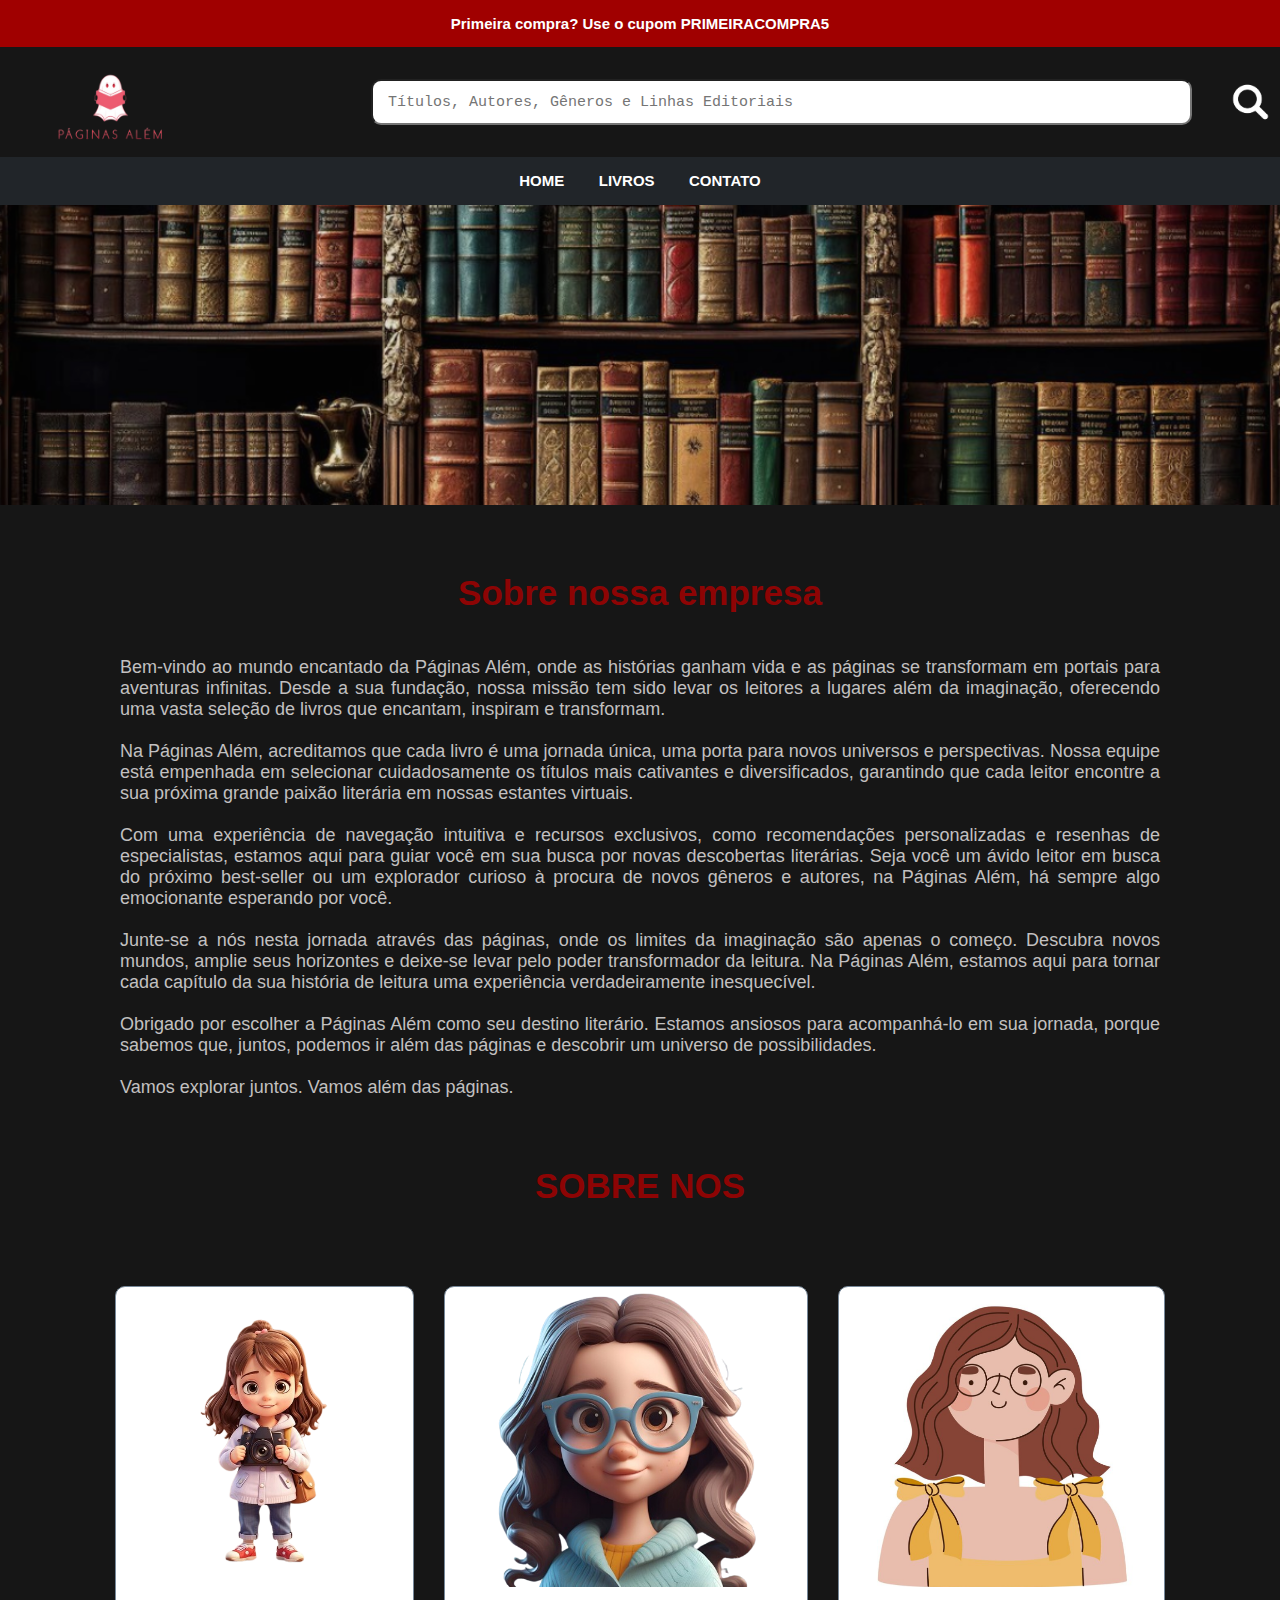
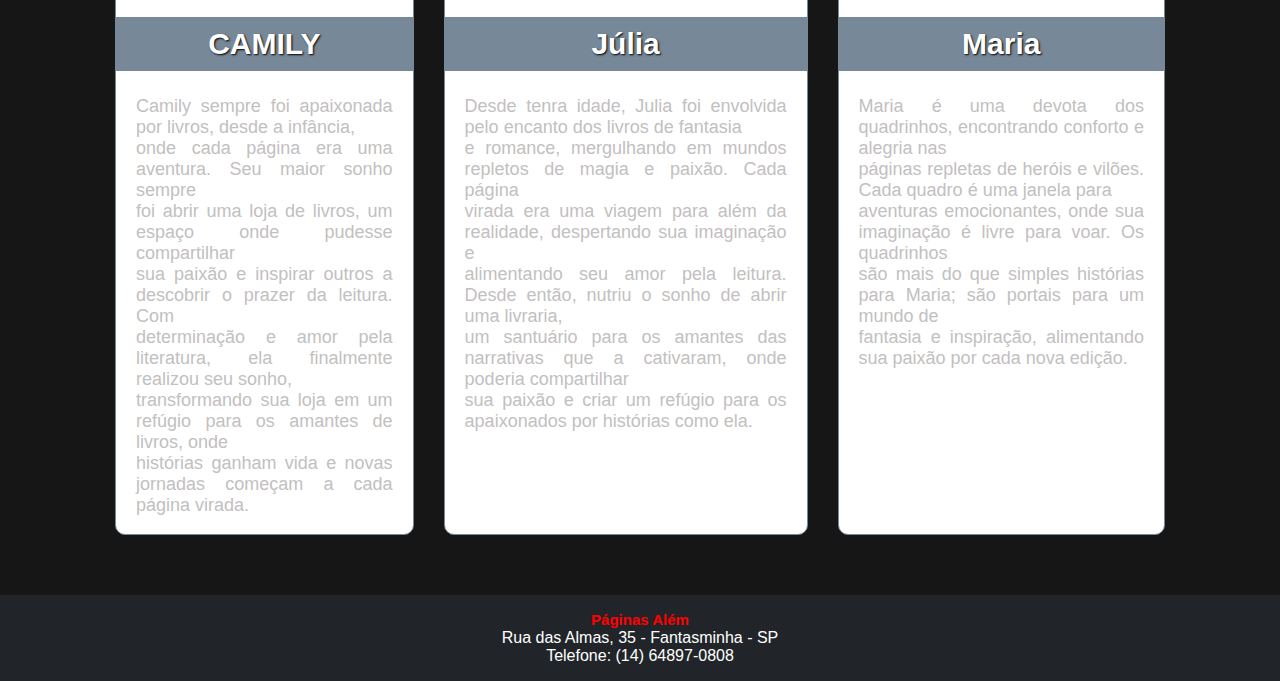
<file: index.html>
<!DOCTYPE html>
<html lang="pt-br">

<head>
    <meta charset="UTF-8">
    <meta name="viewport" content="width=device-width, initial-scale=1.0">
    <title>Páginas Além</title>
    <link href="css/estilos.css" type="text/css" rel="stylesheet" />
    <link href="img/logotipo.png" type="image\png" rel="icon" />
</head>
<footer id="rodape-cima">Primeira compra? Use o cupom PRIMEIRACOMPRA5</footer>

<body>
    <!--Cabeçalho do site-->
    <header>
        <a href="index.html">
            <img id="logo" src="img/logotipo.png" alt="Logotipo Páginas Além" />
        </a>
        <form id="frm-cabecalho" action="#">
            <input id="pesquisa" type="text" placeholder="Títulos, Autores, Gêneros e Linhas Editoriais" />
        </form>
        <img id="lupa" src="img/lupa.png" alt="Imagem de uma lupa" />

    </header>
    <!--imagem da home-->
    <footer>
        <nav>
            <a href="index.html">HOME</a>
            <a href="livros.html">LIVROS</a>
            <a href="contato.html">CONTATO</a>
        </nav>
    </footer>
    <div id="imagem-home">

    </div>

    <!--Miolo do site-->
    <div id="container">
        <h1>Sobre nossa empresa </h1>
        <p>
            Bem-vindo ao mundo encantado da Páginas Além, onde as histórias ganham vida e as páginas se transformam
            em portais para aventuras infinitas. Desde a sua fundação, nossa missão tem sido levar os leitores a lugares
            além da imaginação, oferecendo uma vasta seleção de livros que encantam, inspiram e transformam. <br><br>

            Na Páginas Além, acreditamos que cada livro é uma jornada única, uma porta para novos universos e
            perspectivas.
            Nossa equipe está empenhada em selecionar cuidadosamente os títulos mais cativantes e diversificados,
            garantindo
            que cada leitor encontre a sua próxima grande paixão literária em nossas estantes virtuais.<br><br>

            Com uma experiência de navegação intuitiva e recursos exclusivos, como recomendações personalizadas e
            resenhas de
            especialistas, estamos aqui para guiar você em sua busca por novas descobertas literárias. Seja você um
            ávido leitor
            em busca do próximo best-seller ou um explorador curioso à procura de novos gêneros e autores, na Páginas
            Além, há
            sempre algo emocionante esperando por você. <br><br>

            Junte-se a nós nesta jornada através das páginas, onde os limites da imaginação são apenas o começo.
            Descubra novos
            mundos, amplie seus horizontes e deixe-se levar pelo poder transformador da leitura. Na Páginas Além,
            estamos aqui
            para tornar cada capítulo da sua história de leitura uma experiência verdadeiramente inesquecível.<br><br>

            Obrigado por escolher a Páginas Além como seu destino literário. Estamos ansiosos para acompanhá-lo em sua
            jornada,
            porque sabemos que, juntos, podemos ir além das páginas e descobrir um universo de possibilidades.<br><br>

            Vamos explorar juntos. Vamos além das páginas.
        </p>
        <h1>SOBRE NOS</h1>
        <div id="destaques-serviços">
            <!--Box serviços-->
            <div class="box-servico">
                <img src="img/crianca-bonita-segurando-uma-camera-ilustracao-de-personagem-de-desenho-animado-desenhada-a-mao_979495-19589-removebg-preview (1).png" alt="Consultoria Financeira">
                <h2>CAMILY</h2>
                <p>

                    Camily sempre foi apaixonada por livros, desde a infância,<br>
                    onde cada página era uma aventura. Seu maior sonho sempre <br>
                    foi abrir uma loja de livros, um espaço onde pudesse compartilhar<br>
                    sua paixão e inspirar outros a descobrir o prazer da leitura. Com<br>
                    determinação e amor pela literatura, ela finalmente realizou seu sonho, <br>
                    transformando sua loja em um refúgio para os amantes de livros, onde<br>
                    histórias ganham vida e novas jornadas começam a cada página virada.<br>
                </p>

            </div>
            <!--Box serviços fim-->
            <!--Box serviços-->
            <div class="box-servico">
                <img src="img/ilustracao-3d-de-uma-garota-de-desenho-animado-bonita-em-uma-jaqueta-azul-e-oculos_1142-41044-removebg-preview.png" alt="Consultoria processos">
                <h2>Júlia</h2>
                <p>
                    Desde tenra idade, Julia foi envolvida pelo encanto dos livros de fantasia<br>
                    e romance, mergulhando em mundos repletos de magia e paixão. Cada página<br>
                    virada era uma viagem para além da realidade, despertando sua imaginação e <br>
                    alimentando seu amor pela leitura. Desde então, nutriu o sonho de abrir uma livraria,<br>
                    um santuário para os amantes das narrativas que a cativaram, onde poderia compartilhar<br>
                    sua paixão e criar um refúgio para os apaixonados por histórias como ela.<br>
                </p>

            </div>
            <!--Box serviços fim-->
            <!--Box serviços-->
            <div class="box-servico">
                <img src="img/maria e.png" alt="Consultoria crm">
                <h2>Maria</h2>
                <p>
                    Maria é uma devota dos quadrinhos, encontrando conforto e alegria nas <br>
                    páginas repletas de heróis e vilões. Cada quadro é uma janela para <br>
                    aventuras emocionantes, onde sua imaginação é livre para voar. Os quadrinhos <br>
                    são mais do que simples histórias para Maria; são portais para um mundo de <br>
                    fantasia e inspiração, alimentando sua paixão por cada nova edição.<br>
                </p>

            </div>
            <!--Box serviços fim-->
        </div>
    </div>

    <!--rodape do site-->
    <footer>
        <p>
            <span>Páginas Além</span> <br />
            Rua das Almas, 35 - Fantasminha - SP <br />
            Telefone: (14) 64897-0808
        </p>
    </footer>
</body>

</html>
</file>
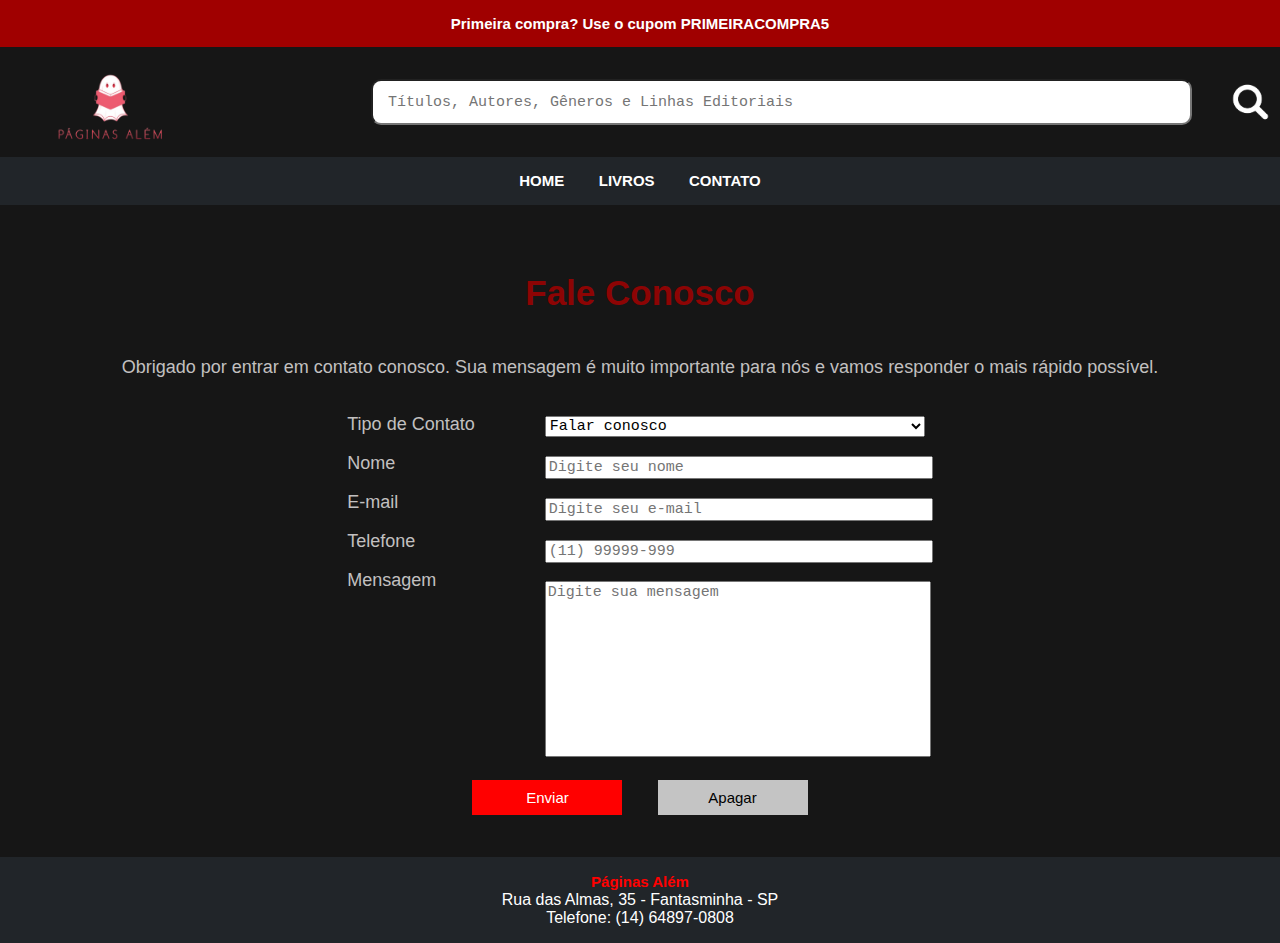
<file: contato.html>
<!DOCTYPE html>
<html lang="pt-br">

<head>
    <meta charset="UTF-8">
    <meta name="viewport" content="width=device-width, initial-scale=1.0">
    <title>Páginas Além</title>
    <link href="css/estilos.css" type="text/css" rel="stylesheet" />
    <link href="img/logotipo.png" type="image\png" rel="icon" />
</head>
<footer id="rodape-cima">Primeira compra? Use o cupom PRIMEIRACOMPRA5</footer>

<body>
    <!--Cabeçalho do site-->
    <header>
        <a href="index.html">
            <img id="logo" src="img/logotipo.png" alt="Logotipo Páginas Além" />
        </a>
        <form id="frm-cabecalho" action="#">
            <input id="pesquisa" type="text" placeholder="Títulos, Autores, Gêneros e Linhas Editoriais" />
        </form>
        <img id="lupa" src="img/lupa.png" alt="Imagem de uma lupa" />

    </header>
    <!--imagem da home-->
    <footer>
        <nav>
            <a href="index.html">HOME</a>
            <a href="livros.html">LIVROS</a>
            <a href="contato.html">CONTATO</a>
        </nav>
    </footer>
    

    </div>

    <!--Miolo do site-->
    <div id="container">
        <h1>Fale Conosco</h1>
        <p>
            Obrigado por entrar em contato conosco. Sua mensagem é
            muito importante para nós e vamos responder o mais
            rápido possível.
        </p>

        <form action="#">
            <div id="frm-container">
                <div id="frm-labels">
                    <p><label for="tipo-contato">Tipo de Contato</label></p>
                    <p><label for="frm-nome">Nome</label></p>
                    <p><label for="frm-email">E-mail</label></p>
                    <p><label for="frm-fone">Telefone</label></p>
                    <p><label for="frm-mensagem">Mensagem</label></p>
                </div>
                <div id="frm-fields">
                    <p>
                        <select name="tipo-contato">
                           
                            <option value="pedidos">Falar conosco</option>
                            <option value="feedback">Críticas e sugestões</option>
                            <option value="orcamento">Duvida</option>
                            <option value="outros">Outros</option> 
                        </select>
                    </p>
                    <p>
                        <input name="frm-nome" type="text" placeholder="Digite seu nome" required>
                    </p>
                    <p>
                        <input name="frm-nome" type="e-mail" placeholder="Digite seu e-mail" required>
                    </p>
                    <p>
                        <input name="frm-fone" type="tel" placeholder="(11) 99999-999" required>
                    </p>
                    <p>
                        <textarea name="frm-mensagem" rows="10" placeholder="Digite sua mensagem"></textarea>
                    </p>
                </div>
            </div>
            <div id="frm-buttons">
                <button id="btn-enviar" type="submit" formaction="#" >Enviar</button>
                <button id="btn-apagar" type="reset" >Apagar</button>
            </div>
        </form>
    </div>

    <br> <br>
    
    <!--rodape do site-->
    <footer>
        <p>
            <span>Páginas Além</span> <br />
            Rua das Almas, 35 - Fantasminha - SP <br />
            Telefone: (14) 64897-0808
        </p>
    </footer>
</body>

</html>
</file>
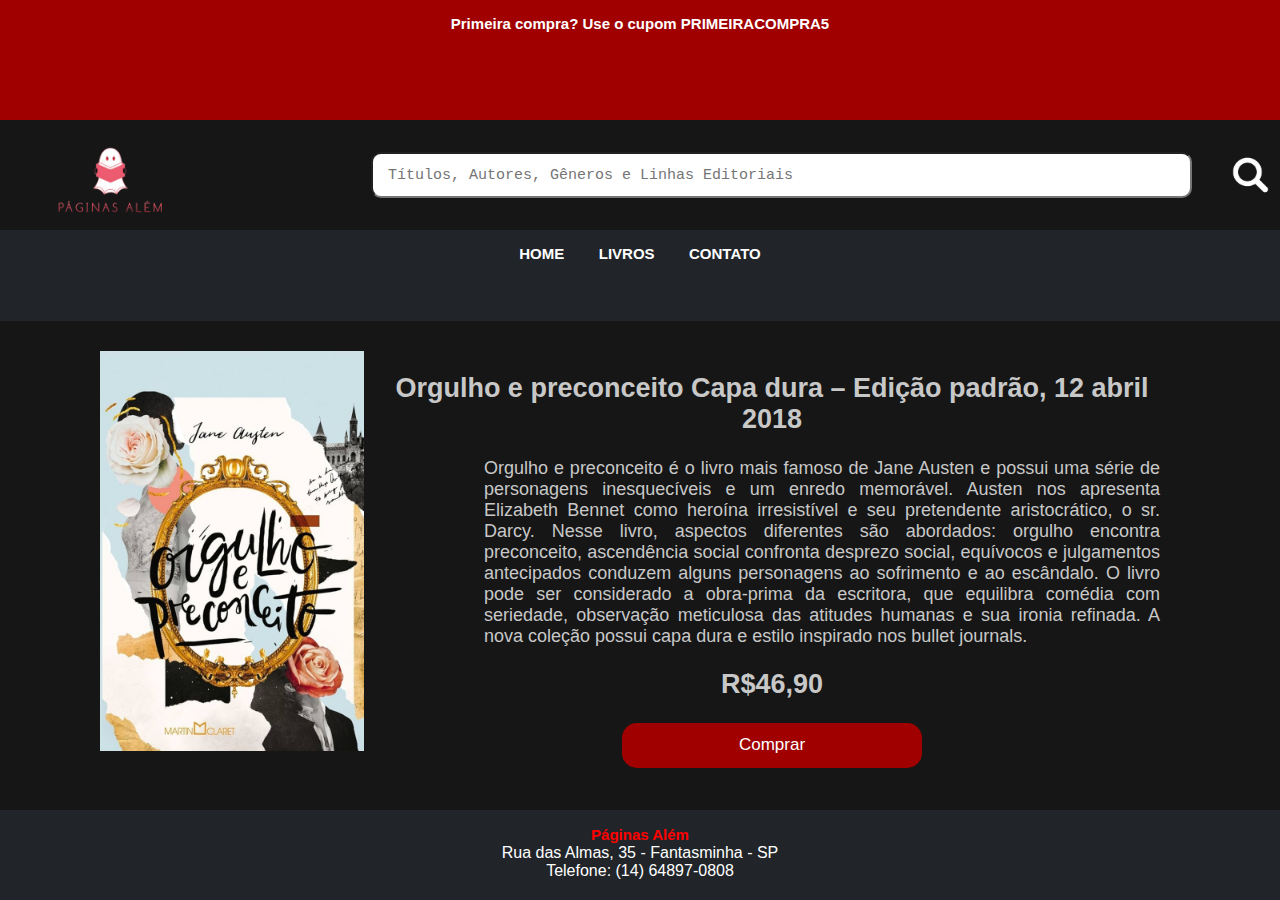
<file: livro1.html>
<!DOCTYPE html>
<html lang="pt-br">

<head>
    <meta charset="UTF-8">
    <meta name="viewport" content="width=device-width, initial-scale=1.0">
    <title>Páginas Além - Orgulho e preconceito</title>
    <link href="css/estilos.css" type="text/css" rel="stylesheet" />
    <link href="img/logotipo.png" type="image\png" rel="icon" />
</head>
<footer id="rodape-cima">Primeira compra? Use o cupom PRIMEIRACOMPRA5</footer>

<body>
    <!--Cabeçalho do site-->
    <header>
        <a href="index.html">
            <img id="logo" src="img/logotipo.png" alt="Logotipo Páginas Além" />
        </a>
        <form id="frm-cabecalho" action="#">
            <input id="pesquisa" type="text" placeholder="Títulos, Autores, Gêneros e Linhas Editoriais" />
        </form>
        <img id="lupa" src="img/lupa.png" alt="Imagem de uma lupa" />

    </header>
    <!--imagem da home-->
    <footer>
        <nav>
            <a href="index.html">HOME</a>
            <a href="livros.html">LIVROS</a>
            <a href="contato.html">CONTATO</a>
        </nav>
    </footer>


    <!--Miolo do site-->
    <div id="container-camily">
            <div id="conteudo-empresa">
                <img id="img-empresa" src="img/livro-caily.jpg" alt="imagem epresa" />
                <div>
                    <h2> Orgulho e preconceito Capa dura – Edição padrão, 12 abril 2018 </h2>
                    <p id="paragrafo">
                        Orgulho e preconceito é o livro mais famoso de Jane Austen e possui uma série de personagens
                        inesquecíveis e um enredo memorável. Austen nos apresenta Elizabeth Bennet como heroína
                        irresistível e seu pretendente aristocrático, o sr. Darcy. Nesse livro, aspectos diferentes são
                        abordados: orgulho encontra preconceito, ascendência social confronta desprezo social, equívocos
                        e julgamentos antecipados conduzem alguns personagens ao sofrimento e ao escândalo. O livro pode
                        ser considerado a obra-prima da escritora, que equilibra comédia com seriedade, observação
                        meticulosa das atitudes humanas e sua ironia refinada. A nova coleção possui capa dura e estilo
                        inspirado nos bullet journals.
                    </p>
                    <h2>R$46,90</h2>
                    
                        <a href="#"><button id="botao-ca">Comprar</button></a>
                </div>
            </div>


    </div>
   
    <br>
    <br>
    <!--rodape do site-->
    <footer>
        <p>
            <span>Páginas Além</span> <br />
            Rua das Almas, 35 - Fantasminha - SP <br />
            Telefone: (14) 64897-0808
        </p>
    </footer>
</body>

</html>
</file>
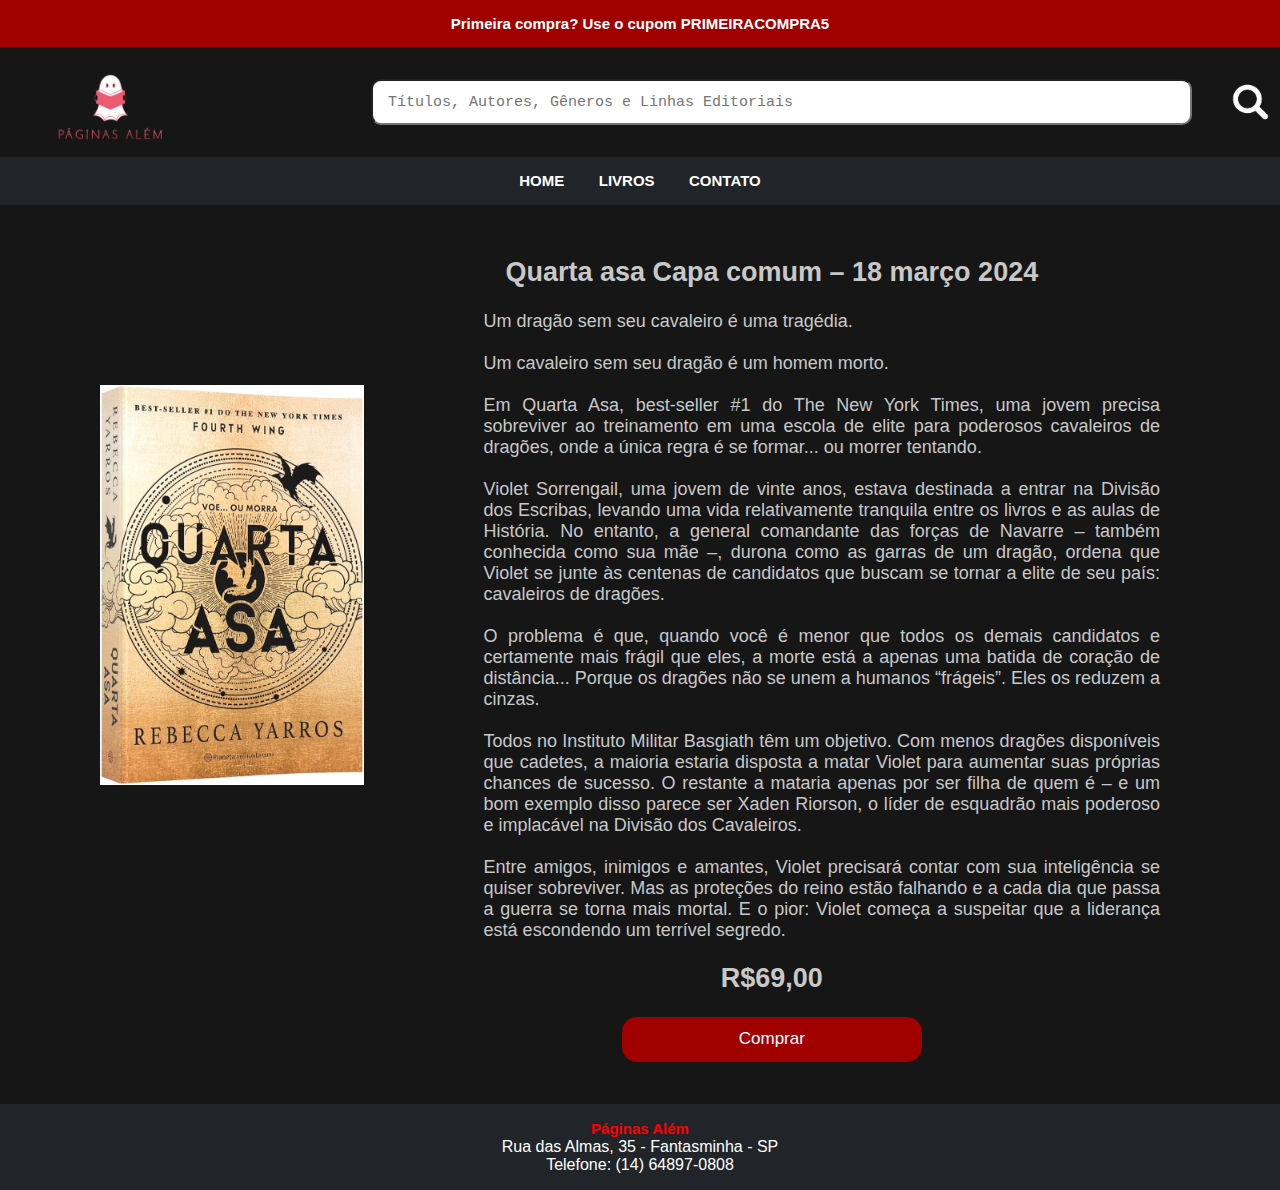
<file: livro2.html>
<!DOCTYPE html>
<html lang="pt-br">

<head>
    <meta charset="UTF-8">
    <meta name="viewport" content="width=device-width, initial-scale=1.0">
    <title>Páginas Além - Quarta asa</title>
    <link href="css/estilos.css" type="text/css" rel="stylesheet" />
    <link href="img/logotipo.png" type="image\png" rel="icon" />
</head>
<footer id="rodape-cima">Primeira compra? Use o cupom PRIMEIRACOMPRA5</footer>

<body>
    <!--Cabeçalho do site-->
    <header>
        <a href="index.html">
            <img id="logo" src="img/logotipo.png" alt="Logotipo Páginas Além" />
        </a>
        <form id="frm-cabecalho" action="#">
            <input id="pesquisa" type="text" placeholder="Títulos, Autores, Gêneros e Linhas Editoriais" />
        </form>
        <img id="lupa" src="img/lupa.png" alt="Imagem de uma lupa" />

    </header>
    <!--imagem da home-->
    <footer>
        <nav>
            <a href="index.html">HOME</a>
            <a href="livros.html">LIVROS</a>
            <a href="contato.html">CONTATO</a>
        </nav>
    </footer>


    <!--Miolo do site-->
    <div id="container-julia">
        <div id="conteudo-empresa">
            

            <img id="img-empresa-ju" src="img/livro-julia.jpg" alt="imagem epresa" />
            <div>
                <h2> Quarta asa Capa comum – 18 março 2024 </h2>
                <p id="paragrafo">
                    Um dragão sem seu cavaleiro é uma tragédia.<br><br>

                    Um cavaleiro sem seu dragão é um homem morto.<br><br>

                    Em Quarta Asa, best-seller #1 do The New York Times, uma jovem precisa sobreviver ao treinamento em
                    uma escola de elite para poderosos cavaleiros de dragões, onde a única regra é se formar... ou
                    morrer tentando.<br><br>

                    Violet Sorrengail, uma jovem de vinte anos, estava destinada a entrar na Divisão dos Escribas,
                    levando uma vida relativamente tranquila entre os livros e as aulas de História. No entanto, a
                    general comandante das forças de Navarre – também conhecida como sua mãe –, durona como as garras de
                    um dragão, ordena que Violet se junte às centenas de candidatos que buscam se tornar a elite de seu
                    país: cavaleiros de dragões.<br><br>

                    O problema é que, quando você é menor que todos os demais candidatos e certamente mais frágil que
                    eles, a morte está a apenas uma batida de coração de distância... Porque os dragões não se unem a
                    humanos “frágeis”. Eles os reduzem a cinzas.<br><br>

                    Todos no Instituto Militar Basgiath têm um objetivo. Com menos dragões disponíveis que cadetes, a
                    maioria estaria disposta a matar Violet para aumentar suas próprias chances de sucesso. O restante a
                    mataria apenas por ser filha de quem é – e um bom exemplo disso parece ser Xaden Riorson, o líder de
                    esquadrão mais poderoso e implacável na Divisão dos Cavaleiros.
                    <br><br>

                    Entre amigos, inimigos e amantes, Violet precisará contar com sua inteligência se quiser sobreviver.
                    Mas as proteções do reino estão falhando e a cada dia que passa a guerra se torna mais mortal. E o
                    pior: Violet começa a suspeitar que a liderança está escondendo um terrível segredo.<br>

                </p>
                <h2>R$69,00</h2>

                <a href="#"><button id="botao-ca">Comprar</button></a>
            </div>
        </div>


    </div>

    <br>
    <br>
    <!--rodape do site-->
    <footer>
        <p>
            <span>Páginas Além</span> <br />
            Rua das Almas, 35 - Fantasminha - SP <br />
            Telefone: (14) 64897-0808
        </p>
    </footer>
</body>

</html>
</file>
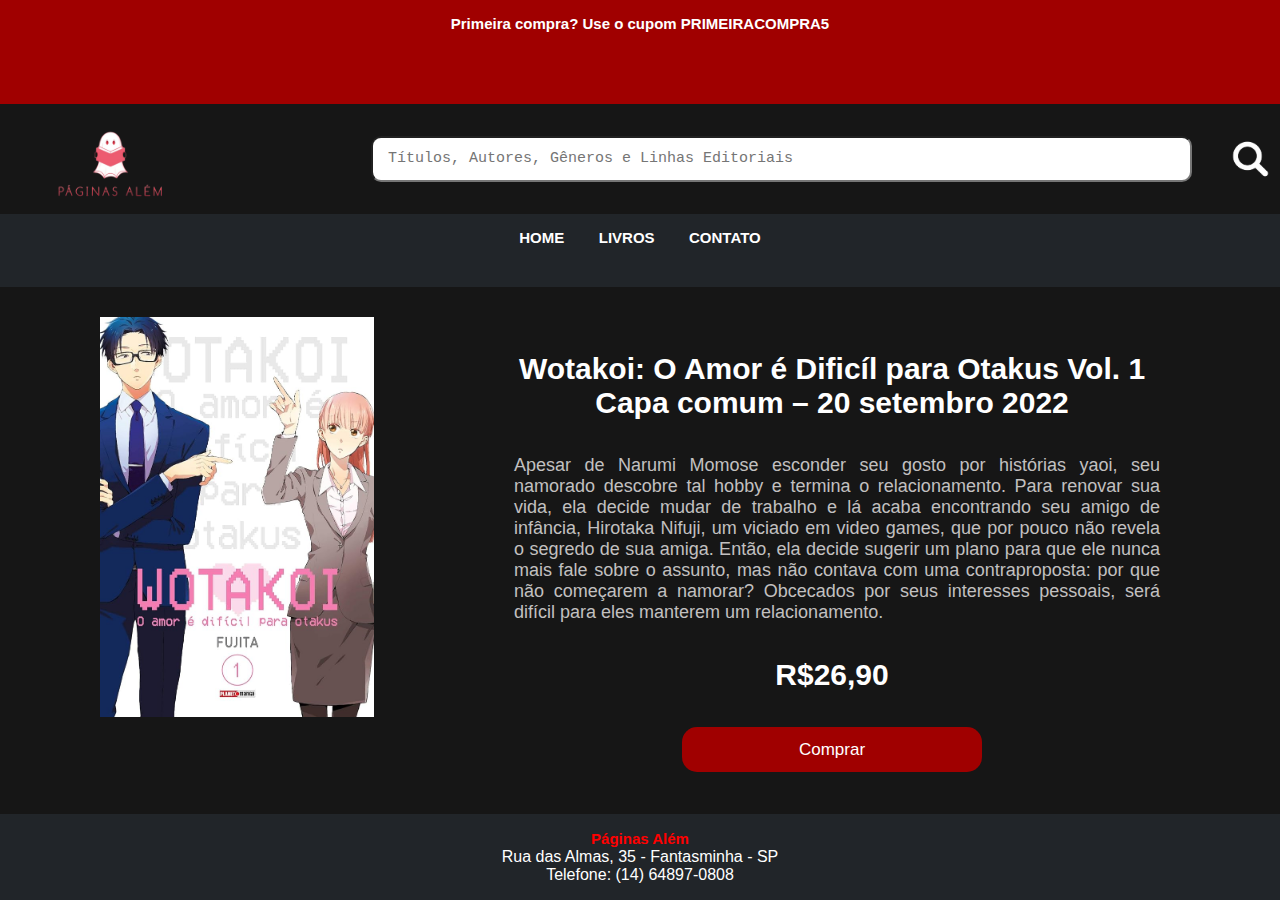
<file: livro3.html>
<!DOCTYPE html>
<html lang="pt-br">

<head>
    <meta charset="UTF-8">
    <meta name="viewport" content="width=device-width, initial-scale=1.0">
    <title>Páginas Além - Orgulho e Preconceito</title>
    <link href="css/estilos.css" type="text/css" rel="stylesheet" />
    <link href="img/logotipo.png" type="image\png" rel="icon" />
</head>
<footer id="rodape-cima">Primeira compra? Use o cupom PRIMEIRACOMPRA5</footer>

<body>
    <!--Cabeçalho do site-->
    <header>
        <a href="index.html">
            <img id="logo" src="img/logotipo.png" alt="Logotipo Páginas Além" />
        </a>
        <form id="frm-cabecalho" action="#">
            <input id="pesquisa" type="text" placeholder="Títulos, Autores, Gêneros e Linhas Editoriais" />
        </form>
        <img id="lupa" src="img/lupa.png" alt="Imagem de uma lupa" />

    </header>
    <!--imagem da home-->
    <footer>
        <nav>
            <a href="index.html">HOME</a>
            <a href="livros.html">LIVROS</a>
            <a href="contato.html">CONTATO</a>
        </nav>
    </footer>


    <!--Miolo do site-->
    <div id="container">

        <div id="container-ca">
            <div id="conteudo-empresa">
                <img id="img-empresa" src="img/livro-mari.jpg" alt="imagem epresa" />
                <div id="paragrafo">
                    <h2> Wotakoi: O Amor é Dificíl para Otakus Vol. 1 Capa comum – 20 setembro 2022 </h2>
                    <p>
                        Apesar de Narumi Momose esconder seu gosto por histórias yaoi, seu namorado descobre tal hobby e
                        termina o relacionamento. Para renovar sua vida, ela decide mudar de trabalho e lá acaba
                        encontrando seu amigo de infância, Hirotaka Nifuji, um viciado em video games, que por pouco não
                        revela o segredo de sua amiga. Então, ela decide sugerir um plano para que ele nunca mais fale
                        sobre o assunto, mas não contava com uma contraproposta: por que não começarem a namorar?
                        Obcecados por seus interesses pessoais, será difícil para eles manterem um relacionamento.
                    </p>
                    <h2>R$26,90</h2>
                    <button id="botao-ca">Comprar</button>


                </div>
            </div>
        </div>

    </div>
    <br>
    <br>
    <!--rodape do site-->
    <footer>
        <p>
            <span>Páginas Além</span> <br />
            Rua das Almas, 35 - Fantasminha - SP <br />
            Telefone: (14) 64897-0808
        </p>
    </footer>
</body>

</html>
</file>
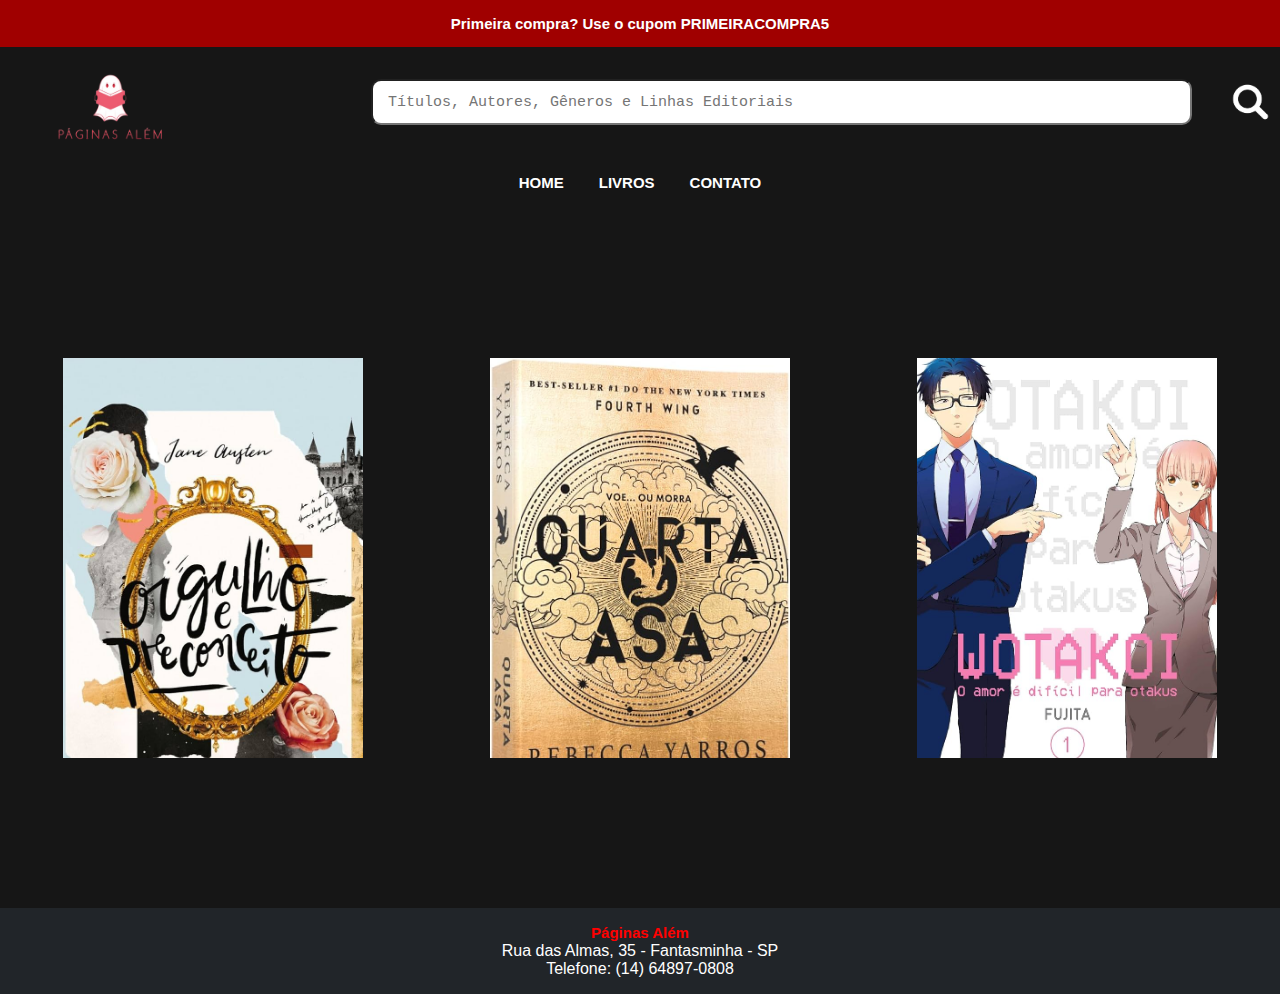
<file: livros.html>
<!DOCTYPE html>
<html lang="pt-br">

<head>
    <meta charset="UTF-8">
    <meta name="viewport" content="width=device-width, initial-scale=1.0">
    <title>Páginas Além - Livros</title>
    <link href="css/estilos.css" type="text/css" rel="stylesheet" />
    <link href="img/logotipo.png" type="image\png" rel="icon" />
</head>
<footer id="rodape-cima">Primeira compra? Use o cupom PRIMEIRACOMPRA5</footer>

<body>
    <!--Cabeçalho do site-->
    <header>
        <a href="index.html">
            <img id="logo" src="img/logotipo.png" alt="Logotipo Páginas Além" />
        </a>
        <form id="frm-cabecalho" action="#">
            <input id="pesquisa" type="text" placeholder="Títulos, Autores, Gêneros e Linhas Editoriais" />
        </form>
        <img id="lupa" src="img/lupa.png" alt="Imagem de uma lupa" />

    </header>
    <!--imagem da home-->
    <nav>
        <a href="index.html">HOME</a>
        <a href="livros.html">LIVROS</a>
        <a href="contato.html">CONTATO</a>
    </nav>
    <div id="container2">
         <div class="produto">
        <div class="dados">
            <h3>Orgulho e Preconceito</h3>
            <h4 class="riscado">De R$ 79,90</h4>
            <h4>Por R$46,00</h4>
            <a href="livro1.html"><button class="botao-1">Ver Detalhes</button></a> 
        </div>
    </div>
    <div class="produto1">
        <div class="dados">
            <h3>Quarta Asa</h3>
            <h4 class="riscado">De R$ 99,90</h4>
            <h4>Por R$ 69,00</h4>
            <a href="livro2.html"><button class="botao-1">Ver Detalhes</button></a> 
        </div>
    </div>
    <div class="produto2">
        <div class="dados">
            <h3>Wotakoi: O Amor é Difícil para Otakus</h3>
            <h4 class="riscado">De R$ 29,90</h4>
            <h4>Por R$26,90</h4>
            <a href="livro3.html"><button class="botao-1">Ver Detalhes</button></a> 
        </div>
    </div>
    </div>
   

    <!--rodape do site-->
    <footer>
        <p>
            <span>Páginas Além</span> <br />
            Rua das Almas, 35 - Fantasminha - SP <br />
            Telefone: (14) 64897-0808
        </p>
    </footer>
</body>

</html>
</file>
<file: css/estilos.css>
body {
    border: 0px;
    margin: 0px;
    padding: 0px;
    font-family: 'Segoe UI', Tahoma, Geneva, Verdana, sans-serif;
    font-size: 18px;
   background-color: #161616;
    display: flex;
    flex-direction: column;
    height: 100vh;
}

@font-face {
    font-family: 'Arkitech Medium';
    src: url(../fonts/Arkitech\ Medium.ttf) format('truetype');
}

footer {
    margin-top: auto;
}

header {
    background-color: #161616;
    width: 100%;
    height: 110px;
    display: flex;
}

#logo {
    height: 80px;
    padding: 15px 30px;
}

nav {
    text-align: center;
    padding: 15px 5px;
}


nav a {
    text-decoration: none;
    color: #ffffff;
    font-size: 15px;
    padding: 15px;
   font-family: 'Segoe UI', Tahoma, Geneva, Verdana, sans-serif;
   font-weight: bold;
  
}


nav a:hover {
    color: red;
}

#imagem-home {
    width: 100%;
    height: 500px;
    background-image: url(../img/Captura\ de\ tela\ 2024-05-15\ 151711.png);
    background-size: cover;
    opacity: 0.9;
    padding: 150px 0px;
    display: flex;
    flex-direction: column;
    justify-content: center;
    align-items: center;
}

#soliciatar-orcamento:hover {
    background-color: #ffde59;
    color: #e8671f;
}

footer {
    margin-top: auto;
    width: 100%;
    height: 100px;
    background-color: #212529;
    color: white;
    font-size: 16px;
    text-align: center;
}

footer span {
    font-family: 'Segoe UI', Tahoma, Geneva, Verdana, sans-serif;
    font-size: 15px;
    color:  rgb(255, 0, 0);
    font-weight: bold;
}

#container {
    padding: 0px 100px;
    text-align: center;
    max-width: 1900px;
    margin: 0px auto;
}
#container h1 {
    color: rgb(141, 4, 4);
    font-family: 'Segoe UI', Tahoma, Geneva, Verdana, sans-serif;
    font-weight: bold;
    font-size: 35px;

}

#container p {
    color:rgb(194, 192, 192);
    text-align: justify;
}

h1 {
    font-family: 'Arkitech Medium';
    font-size: 26px;
    padding: 45px 0px 20px 0px;
}


.box-servico {
    background-color: white;
    border: 1px solid lightslategray;
    border-radius: 10px;
    margin: 0px 15px;
}

#destaques-serviços {
    display: flex;
    justify-content: space-between;
    margin: 60px 0px;
}

.box-servico img {
    height: 300px;
}

.box-servico h2,
p,
a {
    padding: 0px 20px;
}

.box-servico h2 {
    background-color: lightslategray;
    font-size: 25px;
    color: white;
    padding: 15px 20px;
    text-shadow: 1px 1px 2px black;
}

.box-servico a {
    text-decoration: none;
    font-weight: bold;
    color: lightslategray;
}

.box-servico:hover a {
    color: #e8671f;
}

.box-servico:hover h2 {
    background-color: rgb(160, 0, 0) ;
}

#rodape-cima {
    background-color: rgb(160, 0, 0);
    font-size: 15px;
    font-weight: bold;
    padding: 15px 0px;
}

#frm-cabecalho {
    align-self: center;
    padding-left: 150px;
}

#pesquisa {
    border-radius: 10px;
    height: 40px;
    width: 800px;
    padding-left: 15px;
}

#lupa {
    height: 40px;
    align-self: center;
    padding-left: 30px;
}

#imagem-livro {
    width: 100%;
    height: 500px;
    background-image: url(../img/livros.png);
    background-size: cover;
    opacity: 0.9;
    padding: 150px 0px;
    display: flex;
    flex-direction: column;
    justify-content: center;
    align-items: center;

}

#livros {
    text-align: center;
}


#destaques-serviços {
    display: flex;
    justify-content: space-between;
    margin: 60px 0px;
}




#frm-container {
    display: flex;
    justify-content: center;
    color: black;
}

#frm-labels {
    padding-right: 15px;
    text-align: right;
}

#frm-fields {
    padding-left: 15px;
    text-align: left;
}

#frm-container select,
input,
textarea {
    width: 380px;
    font-family: 'Courier New', Courier, monospace;
    font-size: 15px;
}

textarea {
    resize: none;
}

button {
    width: 150px;
    height: 35px;
    font-size: 15px;
    margin: 0px 15px;
    border: 0px;
}

#btn-enviar {
    background-color: #ff0000;
    color: white;
}

#btn-apagar {
    background-color: #c4c4c4;

}

#btn-enviar:hover {
    background-color: rgb(0, 255, 34);
    color: rgb(0, 0, 0);
}

#btn-apagar:hover {
    background-color: white;
    color: rgb(255, 0, 0);
}


#botao {
    background-color:  rgb(160, 0, 0);
    width: 300px;
    height: 45px;
    color: white;
    font-size: 17px;
    border-radius: 15px;
    border: none;
  
}

#conteudo-empresa {
    display: flex;
    padding-top: 30px;
    
}

#conteudo-empresa p {
    text-align: justify;
    margin-left: 10px;
  
}

#img-empresa {
    height: 400px;
    color: rgb(255, 255, 255)000;
   
}

#container h2 {
    color: rgb(255, 255, 255);
    font-family: 'Segoe UI', Tahoma, Geneva, Verdana, sans-serif;
    font-weight: bold;
    font-size: 30px;
padding: 10px;
}

#container-camily {
    padding: 0px 100px;
    text-align: center;
    max-width: 1900px;
    margin: 0px auto;
    color: rgb(200, 200, 200);
}

#botao-ca {
    text-align: center;
    justify-content: center;
    align-items: center;
    background-color:  rgb(160, 0, 0);
    width: 300px;
    height: 45px;
    color: white;
    font-size: 17px;
    border-radius: 15px;
    border: none;
}

#paragrafo {
    padding-left: 110px;
}

.produto {
    width: 300px;
    height: 400px;
    background-image: url('../img/livro-caily.jpg');
    background-size: cover;
    display: flex;
    flex-direction: column;
    justify-content: center;
    align-items: center;
}

.produto1 {
    width: 300px;
    height: 400px;
    background-image: url('../img/livro-julia.jpg');
    background-size: cover;
    display: flex;
    flex-direction: column;
    justify-content: center;
    align-items: center;
}

.produto2 {
    width: 300px;
    height: 400px;
    background-image: url('../img/livro-mari.jpg');
    background-size: cover;
    display: flex;
    flex-direction: column;
    justify-content: center;
    align-items: center;
}


.dados {
    padding: auto auto;
    background-color: black;
    opacity: 0.8;
    text-align: center;
    color: white;
    display: none;
}


h3,
h4 {
    font-family: Arial, Helvetica, sans-serif;
    font-size: 26px;
    padding: 0px 10px;
}

.riscado {
    text-decoration: line-through;
}

.produto:hover>.dados {
    display: block;
}

.produto1:hover>.dados {
    display: block;
}

.produto2:hover>.dados {
    display: block;
}

#container2 {
    display: flex;
    padding: 150px 0px;
    justify-content: space-around;
}

.botao-1 {
    border-radius: 15px;
    height: 45px;
    width: 150px;
    background-color: #ff0000;
    color: white;
    margin-bottom: 20px;
}


#container-julia{
    padding: 0px 100px;
    text-align: center;
    max-width: 1900px;
    margin: 0px auto;
    color: rgb(200, 200, 200);
}

#img-empresa-ju {
    height: 400px;
    color: rgb(255, 255, 255)000;
   padding-top: 150px;
}
</file>
